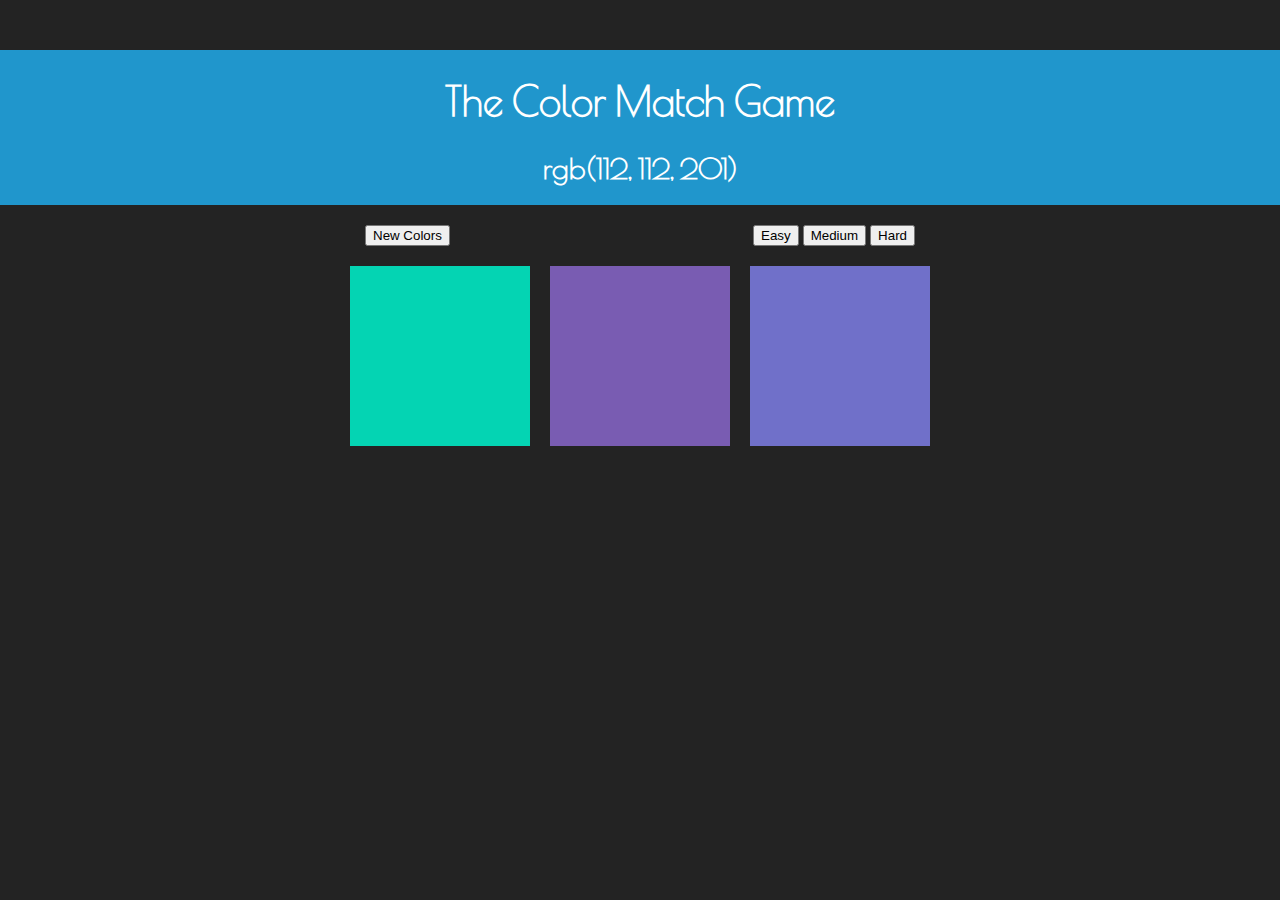
<file: ColorGame/index.html>
<!DOCTYPE html>
<html>

<head>
  <title>Color Game! Play to win!</title>
  <link href="https://fonts.googleapis.com/css?family=Poiret+One" rel="stylesheet">
  <link href="colorgame.css" type="text/css" rel="stylesheet" />
</head>

<body>

  <header id="display">
    <h1 id="title">The Color Match Game</h1>
    <h1 id="color">Color To Match</h1>
  </header>
  <nav>
    <button value="newColors">New Colors</button>
    <span id="result"></span>
    <div>
      <button value="easy">Easy</button>
      <button value="medium">Medium</button>
      <button value="hard">Hard</button>
    </div>
  </nav>
  <section>
    <div class="square easy" id="0"></div>
    <div class="square easy" id="1"></div>
    <div class="square easy" id="2"></div>
    <div class="square medium hidden" id="3"></div>
    <div class="square medium hidden" id="4"></div>
    <div class="square medium hidden" id="5"></div>
    <div class="square hard hidden" id="6"></div>
    <div class="square hard hidden" id="7"></div>
    <div class="square hard hidden" id="8"></div>
  </section>

  <script src="colorgame.js" type="text/javascript"></script>
</body>

</html>
</file>
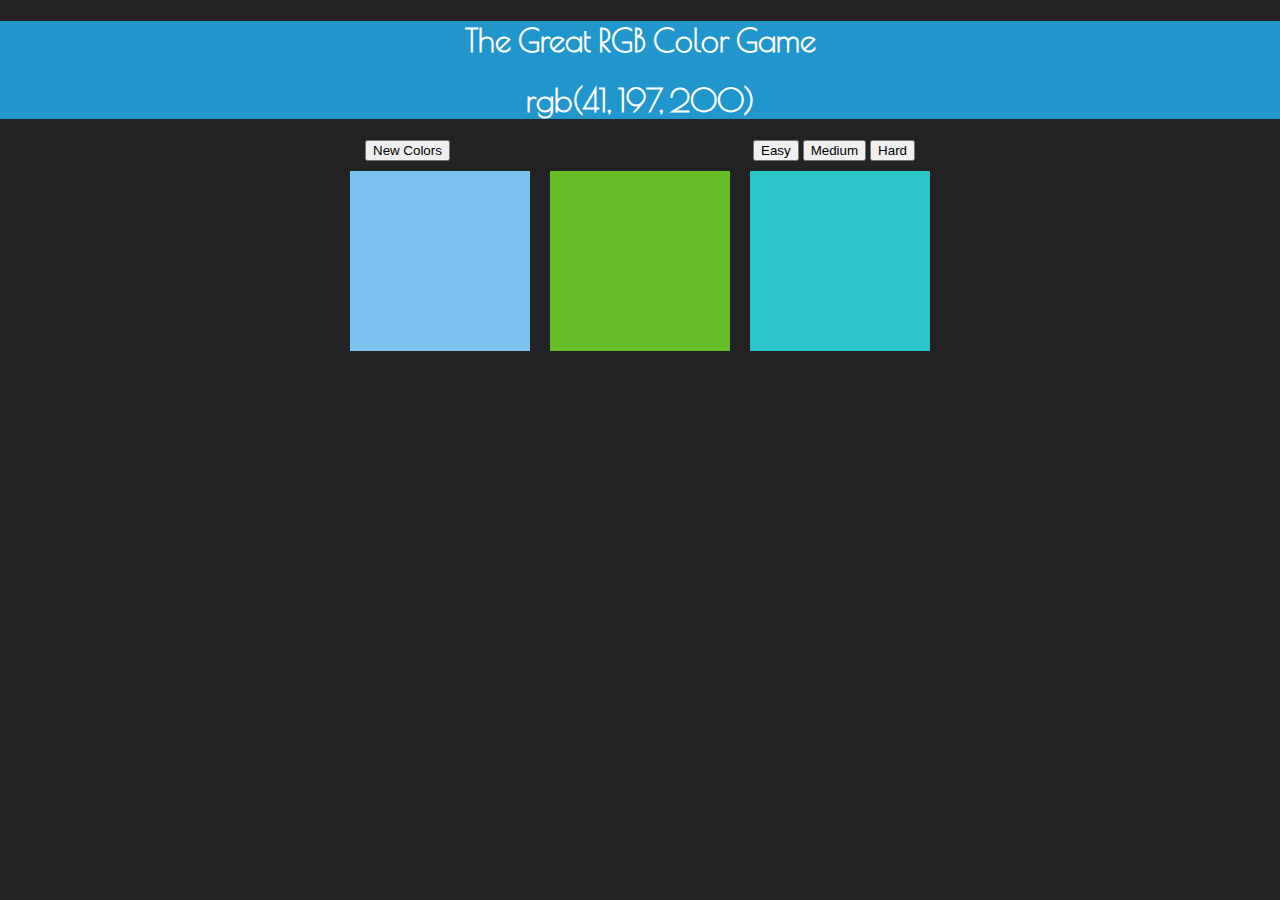
<file: ColorGame_Attempt1/index.html>
<!DOCTYPE html>
<html>

<head>
  <title>Color Game! Play to win!</title>
  <link href="https://fonts.googleapis.com/css?family=Poiret+One" rel="stylesheet">
  <link href="colorgame.css" type="text/css" rel="stylesheet" />
</head>

<body>

  <header id="display">
    <h1>The Great RGB Color Game</h1>
    <h1 id="color">Color To Match</h1>
  </header>
  <nav>
    <button value="newColors">New Colors</button>
    <span id="result"></span>
    <div>
      <button value="easy">Easy</button>
      <button value="medium">Medium</button>
      <button value="hard">Hard</button>
    </div>
  </nav>
  <section>
    <div class="square easy" id="0"></div>
    <div class="square easy" id="1"></div>
    <div class="square easy" id="2"></div>
    <div class="square medium hidden" id="3"></div>
    <div class="square medium hidden" id="4"></div>
    <div class="square medium hidden" id="5"></div>
    <div class="square hard hidden" id="6"></div>
    <div class="square hard hidden" id="7"></div>
    <div class="square hard hidden" id="8"></div>
  </section>

  <script src="colorgame.js" type="text/javascript"></script>
</body>

</html>
</file>
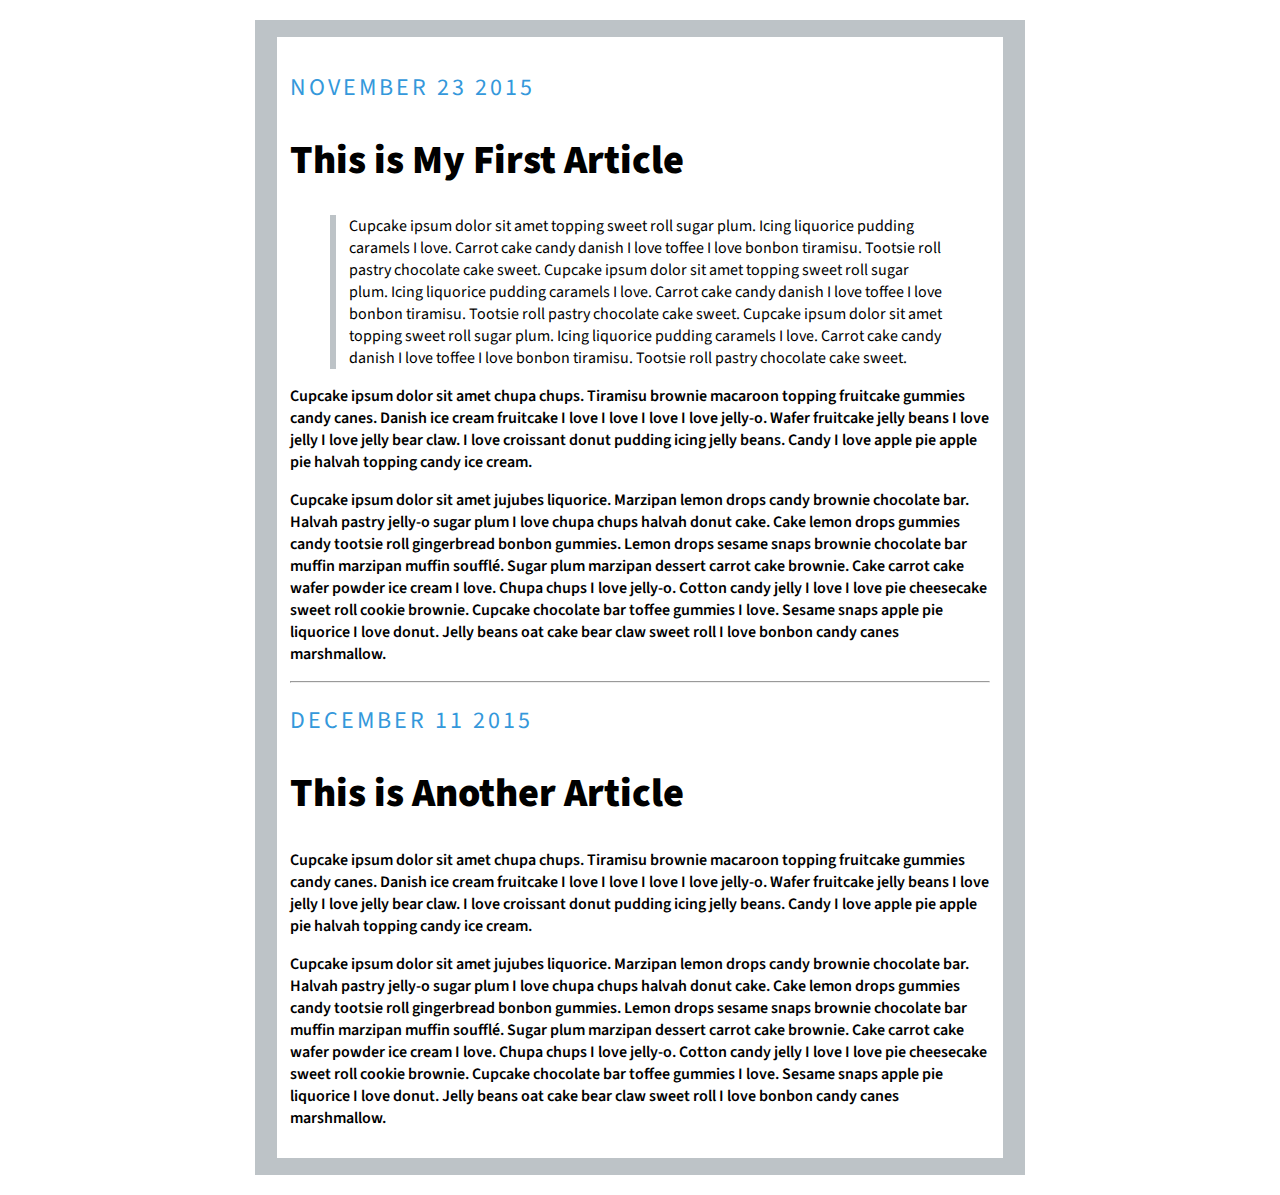
<file: blog.html>
<!DOCTYPE html>
<html>
  <head>
    <title>Blog Exercise</title>
    <link href="https://fonts.googleapis.com/css?family=Source+Sans+Pro:400,600,900" rel="stylesheet">
    <style type="text/css">
      body {
        border-color: #bdc3c7;
        border-style: solid;
        border-width: 1.1em 1.4em;
        margin: 20px auto;
        padding: 1%;
        max-width: 700px;
        width: 80%;
        font-family: 'Source Sans Pro', sans-serif;
      }
      .date {
        color: #3498db;
        text-transform: uppercase;
        letter-spacing: 3px;
      }
      article > h2 {
        color: #2c3e50;
        font-weight: 400;
      }
      article > h1 {
        font-weight: 900;
        font-size: 2.5em;
      }
      article > p {
        font-weight: 600;
      }
      blockquote {
        border-left: .4em solid #bdc3c7;
        padding-left: .8em;
      }
    </style>
  </head>
  <body>
    <article>
      <h2 class="date">November 23 2015</h2>
      <h1>This is My First Article</h1>
      <blockquote>
        Cupcake ipsum dolor sit amet topping sweet roll sugar plum. Icing liquorice pudding caramels I love. Carrot cake candy danish I love toffee I love bonbon tiramisu. Tootsie roll pastry chocolate cake sweet.
        Cupcake ipsum dolor sit amet topping sweet roll sugar plum. Icing liquorice pudding caramels I love. Carrot cake candy danish I love toffee I love bonbon tiramisu. Tootsie roll pastry chocolate cake sweet.
        Cupcake ipsum dolor sit amet topping sweet roll sugar plum. Icing liquorice pudding caramels I love. Carrot cake candy danish I love toffee I love bonbon tiramisu. Tootsie roll pastry chocolate cake sweet.
      </blockquote>
      <p>Cupcake ipsum dolor sit amet chupa chups. Tiramisu brownie macaroon topping fruitcake gummies candy canes. Danish ice cream fruitcake I love I love I love I love jelly-o. Wafer fruitcake jelly beans I love jelly I love jelly bear claw. I love croissant donut pudding icing jelly beans. Candy I love apple pie apple pie halvah topping candy ice cream.</p>
      <p>
Cupcake ipsum dolor sit amet jujubes liquorice. Marzipan lemon drops candy brownie chocolate bar. Halvah pastry jelly-o sugar plum I love chupa chups halvah donut cake. Cake lemon drops gummies candy tootsie roll gingerbread bonbon gummies. Lemon drops sesame snaps brownie chocolate bar muffin marzipan muffin soufflé. Sugar plum marzipan dessert carrot cake brownie. Cake carrot cake wafer powder ice cream I love. Chupa chups I love jelly-o. Cotton candy jelly I love I love pie cheesecake sweet roll cookie brownie. Cupcake chocolate bar toffee gummies I love. Sesame snaps apple pie liquorice I love donut. Jelly beans oat cake bear claw sweet roll I love bonbon candy canes marshmallow.</p>
    </article>
    <hr />
    <article>
      <h2 class="date">December 11 2015</h2>
      <h1>This is Another Article</h1>
      <p>Cupcake ipsum dolor sit amet chupa chups. Tiramisu brownie macaroon topping fruitcake gummies candy canes. Danish ice cream fruitcake I love I love I love I love jelly-o. Wafer fruitcake jelly beans I love jelly I love jelly bear claw. I love croissant donut pudding icing jelly beans. Candy I love apple pie apple pie halvah topping candy ice cream.</p>
      <p>Cupcake ipsum dolor sit amet jujubes liquorice. Marzipan lemon drops candy brownie chocolate bar. Halvah pastry jelly-o sugar plum I love chupa chups halvah donut cake. Cake lemon drops gummies candy tootsie roll gingerbread bonbon gummies. Lemon drops sesame snaps brownie chocolate bar muffin marzipan muffin soufflé. Sugar plum marzipan dessert carrot cake brownie. Cake carrot cake wafer powder ice cream I love. Chupa chups I love jelly-o. Cotton candy jelly I love I love pie cheesecake sweet roll cookie brownie. Cupcake chocolate bar toffee gummies I love. Sesame snaps apple pie liquorice I love donut. Jelly beans oat cake bear claw sweet roll I love bonbon candy canes marshmallow.</p>
    </article>
  </body>
</html>
</file>
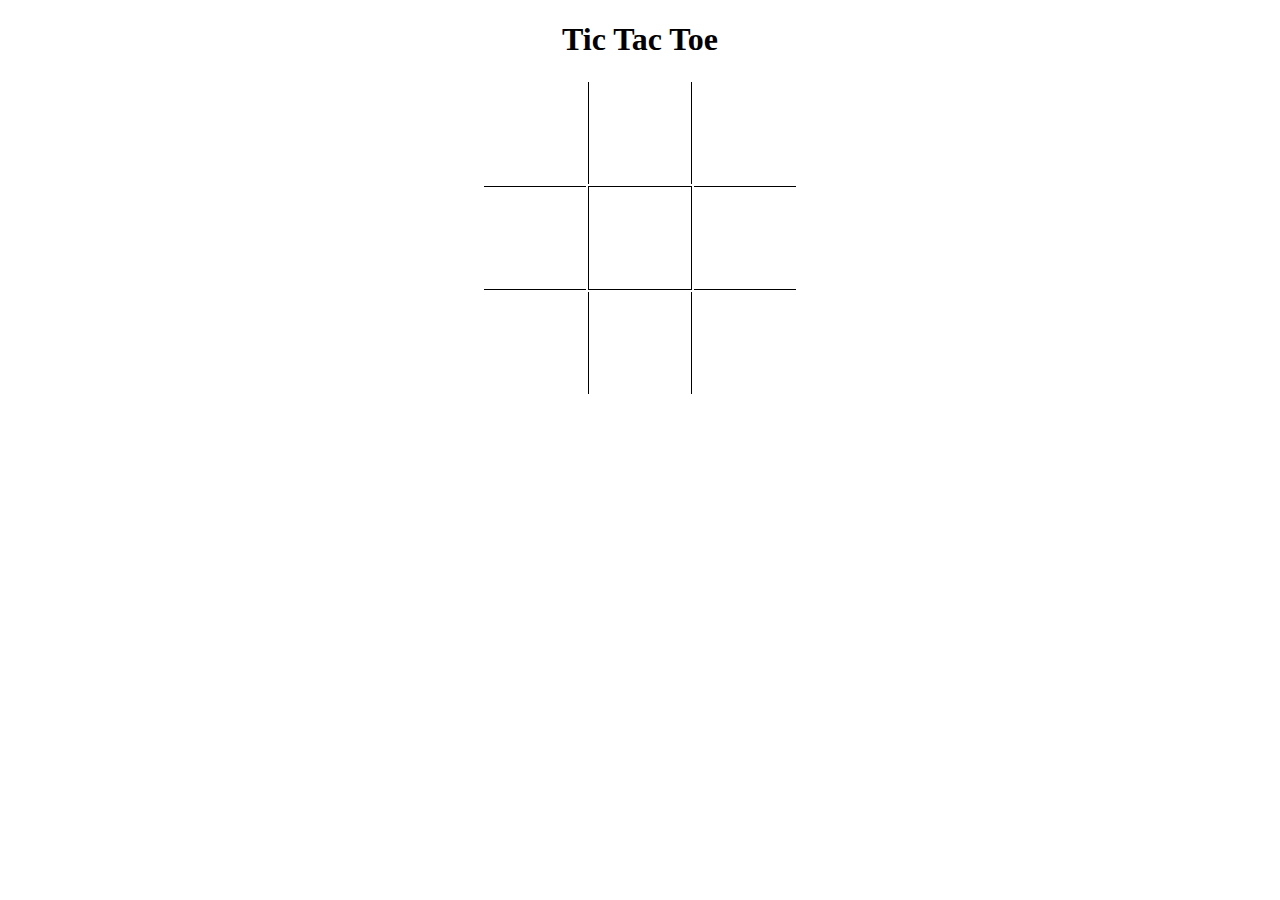
<file: tictactoe.html>
<!DOCTYPE html>
<html>
  <head>
    <title>Tic Tac Toe</title>
    <style>
      /* * {
        box-model: border-box;
      } */
      h1 {
        text-align: center;
      }
      table {
        margin: 0 auto;
      }
      td {
        width: 100px;
        height: 100px;
      }
      td:nth-of-type(2) {
        border-left: 1px solid black;
        border-right: 1px solid black;
      }
      tr:nth-of-type(2) > td {
        border-top: 1px solid black;
        border-bottom: 1px solid black;
      }
    </style>
  </head>
  <body>
    <h1>Tic Tac Toe</h1>
    <table>
      <tr>
        <td></td>
        <td></td>
        <td></td>
      </tr>
      <tr>
        <td></td>
        <td></td>
        <td></td>
      </tr>
      <tr>
        <td></td>
        <td></td>
        <td></td>
      </tr>
    </table>

  </body>
</html>
</file>
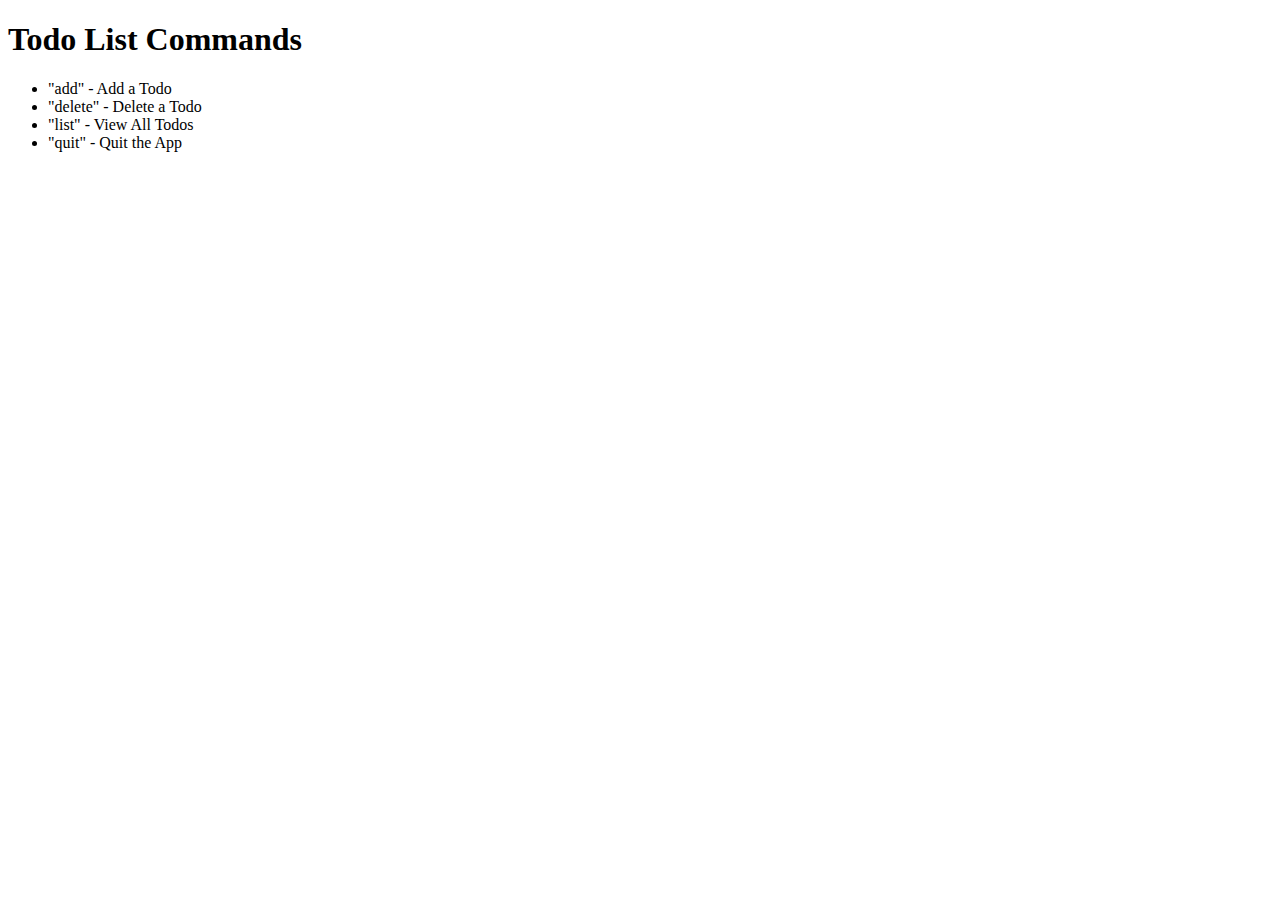
<file: Exercises/exercises.html>
<!DOCTYPE html>
<html>

<head>
  <title>Exercises!</title>
</head>

<body>
  <!-- <div id="agecalc">
    <h1>Calculate Your Age!</h1>
    <form id="calc">
      <input type="text" id="month" placeholder="Month"/>
      <input type="text" id="day" placeholder="Day"/>
      <input type="text" id="year" placeholder="Year"/>
      <input type="submit" value="Calculate!" />
    </form>
    <p id="results"></p>
  </div> -->
  <!-- <div>
    <form id="barEntry">
      <p>Tell me your age and I'll tell you something cool!</p>
      <input type="number" id="ageGame" placeholder="Age" min="1" max="150" step="1" />
      <p id="ageGameResults">...</p>
    </form>
  </div> -->
  <div id="todoList">
    <h1>Todo List Commands</h1>
    <ul>
      <li>"add" - Add a Todo</li>
      <li>"delete" - Delete a Todo</li>
      <li>"list" - View All Todos</li>
      <li>"quit" - Quit the App</li>
    </ul>
  </div>

  <script src="exercises.js" type="text/javascript"></script>
  <script src="todo.js" type="text/javascript"></script>
</body>

</html>
</file>
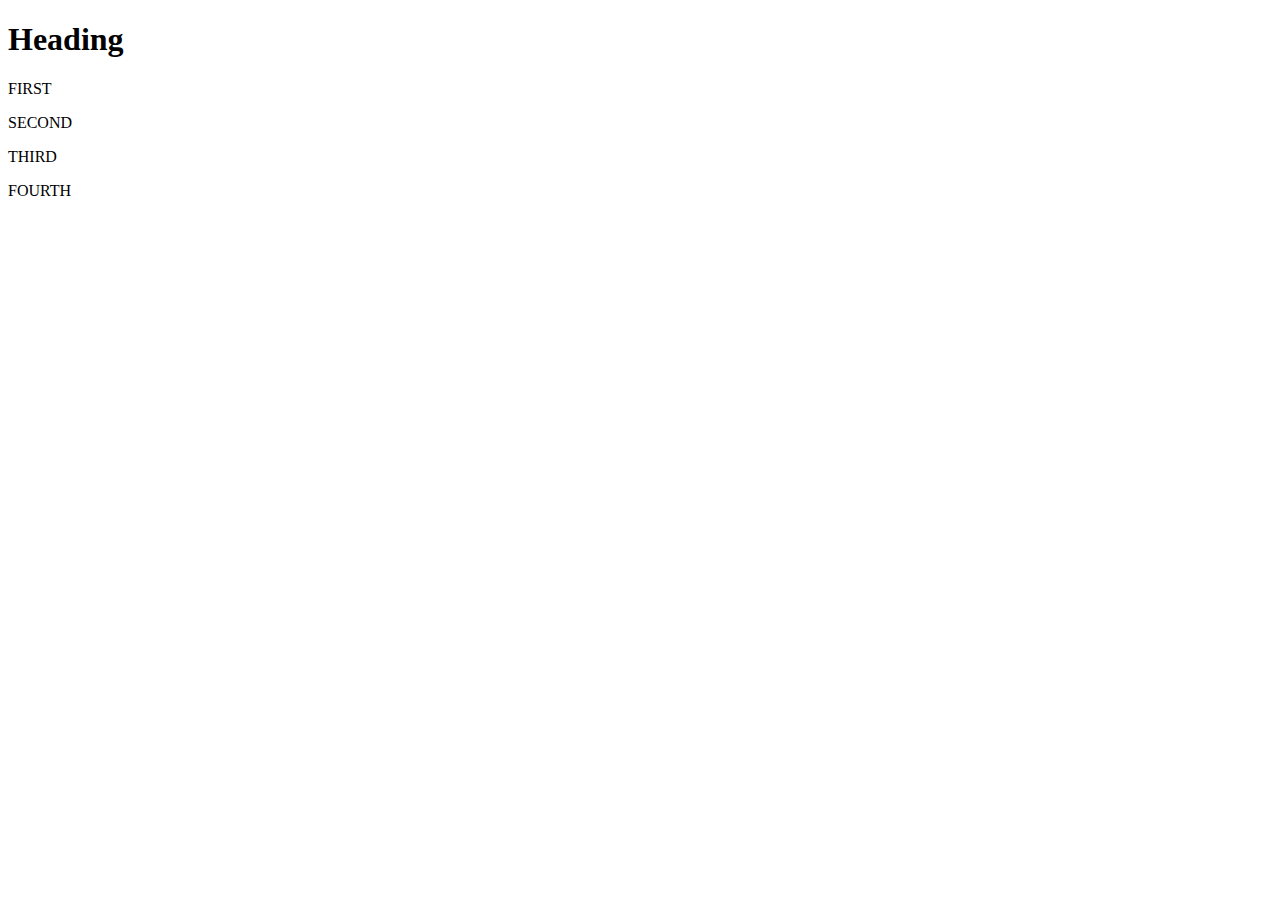
<file: Exercises/Objects.html>
<!DOCTYPE html>
<html>
<head>
  <title>Objects</title>
</head>
<body>
  <h1>Heading</h1>
  <p id="first" class="special">FIRST</p>
  <p class="special">SECOND</p>
  <p>THIRD</p>
  <p id="last">FOURTH</p>
  <script src="objects.js" type="text/javascript"></script>
  <script src="selectors.js" type="text/javascript"></script>
</body>
</html>
</file>
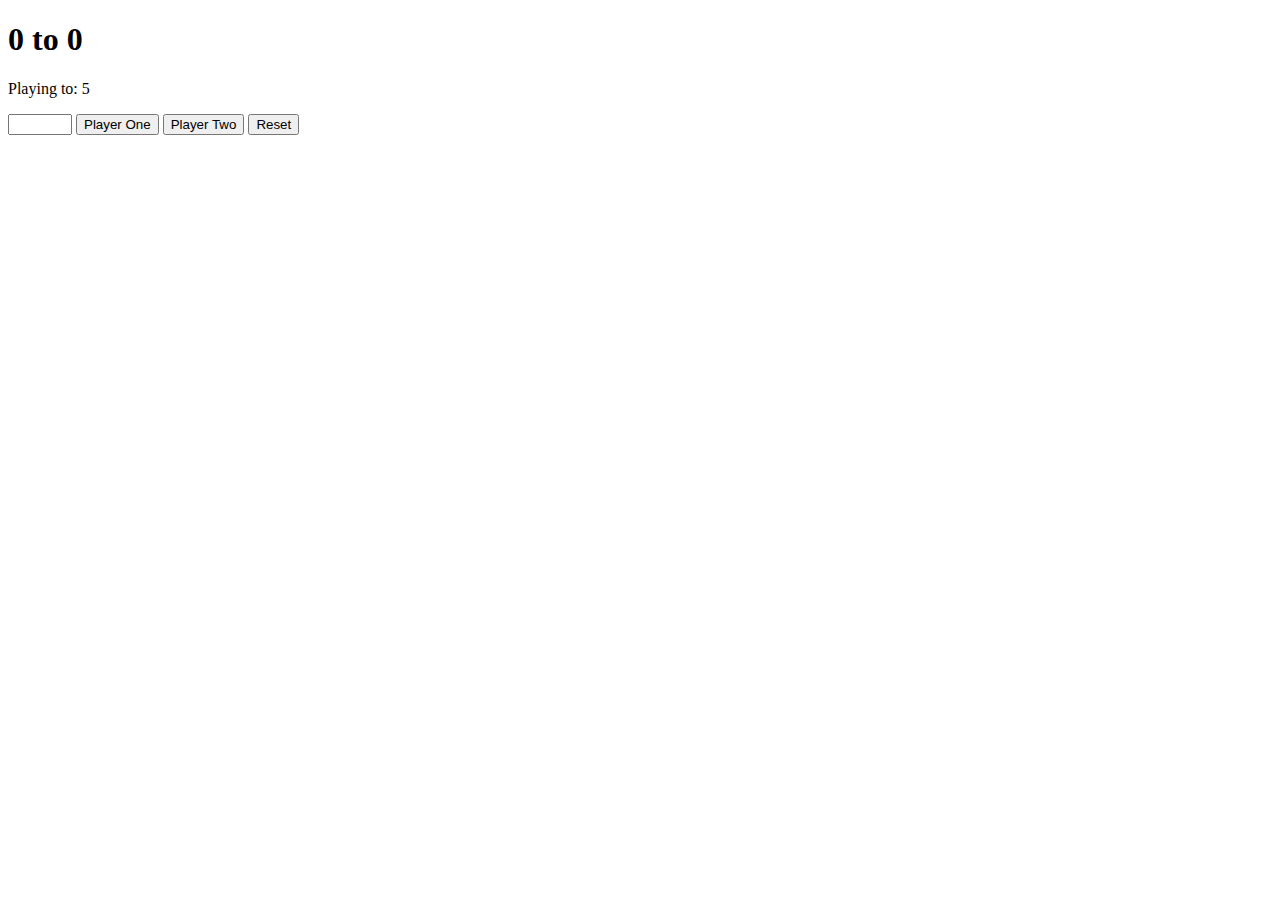
<file: Exercises/ScoreKeeper.html>
<!DOCTYPE html>
<html>
<head>
  <title>Scorekeeper!</title>
  <link href="ScoreKeeper.css" rel="stylesheet" type="text/css" />
</head>
<body>
  <div id="game">
    <h1><span id="p1score">0</span> to <span id="p2score">0</span></h1>
    <p>Playing to: <span id="maxPtDisplay">5</span></p>
    <input id="maxPtSetter" type="number" max="999" min="1" step="1"/>
    <button id="p1">Player One</button>
    <button id="p2">Player Two</button>
    <button id="reset">Reset</button>
  </div>
  <!-- <script src="ScoreKeeper.js" type="text/javascript"></script> -->
  <script src="ScoreKeeperV2.js" type="text/javascript"></script>
</body>
</html>
</file>
<file: ColorGame/colorgame.css>
body {
  margin: 0;
  padding: 0;
  background-color: #232323;
  font-family: 'Poiret One', cursive;
}

header {
  text-align: center;
  color: white;
  background-color: rgb(32, 150, 204);
  padding: 1px;
  margin-top: 50px;
  margin-bottom: 10px;
}

#title {
  font-size: 2.5em;
}

#color {
  font-size: 1.8em;
}

nav {
  margin: 0 auto;
  display: flex;
  justify-content: space-between;
  max-width: 550px;
  padding: 10px;
}

#result {
  color: white;
}

section {
  max-width: 600px;
  margin: 0 auto;
}

.square {
  width: 30%;
  padding-bottom: 30%;
  float: left;
  margin: 1.66%;
  background-color: white;
  transform: scale(1, 1) rotateY( -180deg);
  transform-style: preserve-3d;
  transition: all .3s ease-in-out;
}

.hidden {
  pointer-events: none;
  opacity: 0;
  transform: scale(.75, .75);
  /* transition: all .3s ease-in-out; */
}

.visible {
  opacity: 1;
  transform: scale(1, 1);
  /* transition: all .3s ease-in-out; */
}

.flipped {
  transform: rotateY( 180deg);
  transform-style: preserve-3d;
  /* transition: all .3s ease-in-out; */
}

/* small issue of no "shrinking" animation when going from the hidden+flipped state to the visible+unflipped state
could potentially add an "unflipped class", but the effect's so subtle, not worth the hassle */
</file>
<file: ColorGame_Attempt1/colorgame.css>
body {
  margin: 0;
  padding: 0;
  background-color: #232323;
  font-family: 'Poiret One', cursive;
}

header {
text-align: center;
  color: white;
  background-color: rgb(32, 150, 204);
}

nav {
  margin: 0 auto;
  display: flex;
  justify-content: space-between;
  max-width: 550px;
}

#result {
  color: white;
}

section {
  max-width: 600px;
  margin: 0 auto;
}

.square {
  width: 30%;
  padding-bottom: 30%;
  float: left;
  margin: 1.66%;
  background-color: white;
  transform: scale(1, 1) rotateY( -180deg );
  transform-style: preserve-3d;
  transition: all .3s ease-in-out;
}

.hidden {
  pointer-events: none;
  opacity: 0;
  transform: scale(.75, .75);
  /* transition: all .3s ease-in-out; */
}

.visible {
  opacity: 1;
  transform: scale(1, 1);
  /* transition: all .3s ease-in-out; */
}

.flipped {
  transform: rotateY( 180deg );
  transform-style: preserve-3d;
  /* transition: all .3s ease-in-out; */
}

/* small issue of no "shrinking" animation when going from the hidden+flipped state to the visible+unflipped state
could potentially add an "unflipped class", but the effect's so subtle, not worth the hassle */
</file>
<file: Exercises/ScoreKeeper.css>
.winner {
  color: green;
  font-size: 2em;
}

.loser {
  color: red;
  font-size: .7em;
}

/* #game {
  width: 50%;
  margin: auto;
  display: inline;
} */
</file>
